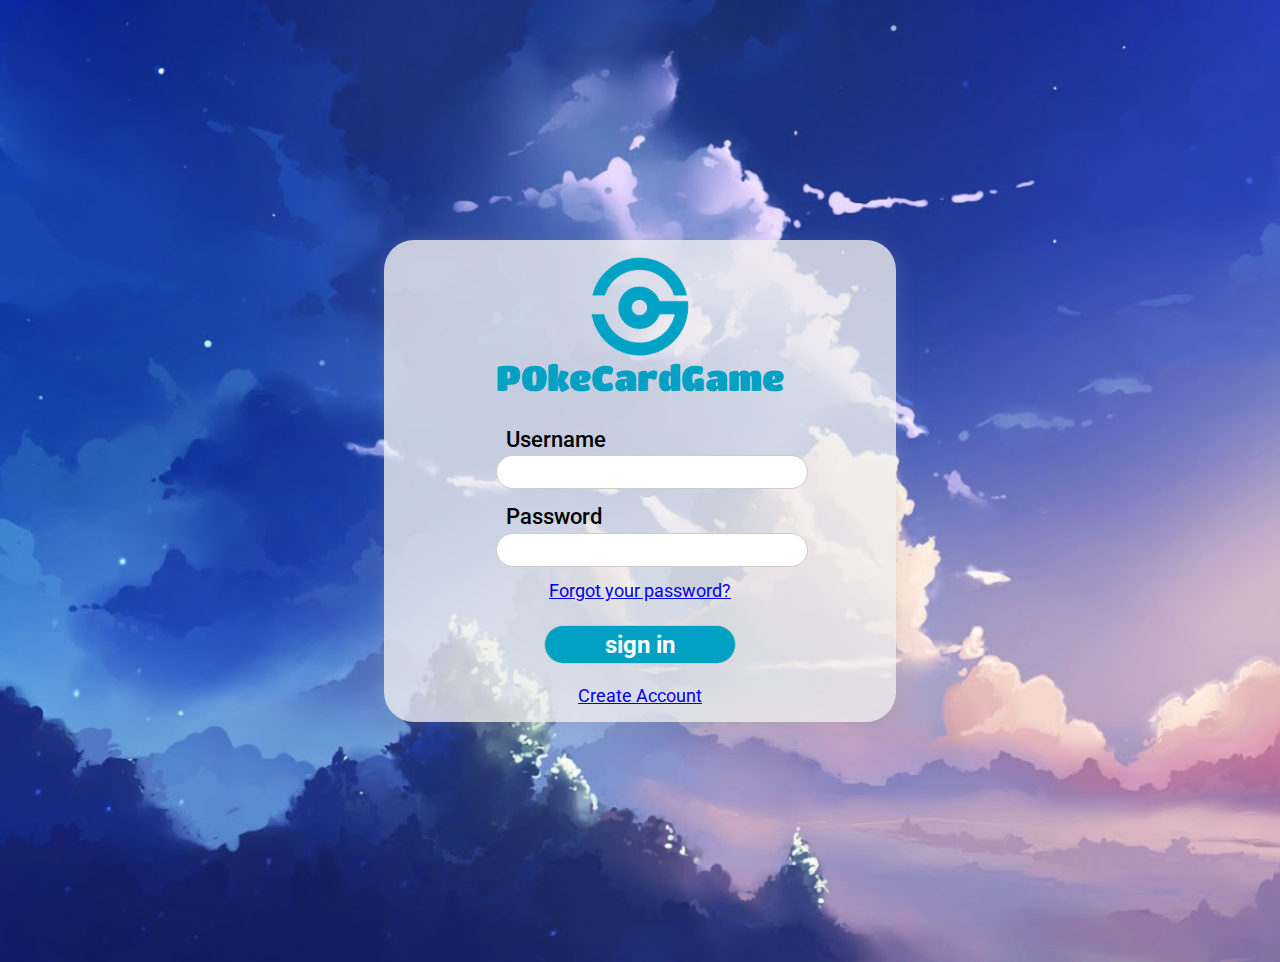
<file: site-cadastro/index.html>
<!DOCTYPE html>
<html lang="en">
<head>
    <meta charset="UTF-8">
    <meta http-equiv="X-UA-Compatible" content="IE=edge">
    <meta name="viewport" content="width=device-width, initial-scale=1.0">
    <link rel="stylesheet" href="./assets/css/reset.css">
    <link rel="stylesheet" href="./assets/css/style.css">
    <link rel="preconnect" href="https://fonts.googleapis.com">
    <link rel="preconnect" href="https://fonts.gstatic.com" crossorigin>
    <link href="https://fonts.googleapis.com/css2?family=Roboto:wght@100;300;400;500;700;900&display=swap" rel="stylesheet">
    <title>Login</title>
</head>
<body>
    <main>
        <div class="container">
            <div class="container__login">
                <img src="./assets/img/Logo.png" alt="">
                <h1>POkeCardGame</h1>
            </div>
            <label for="username">Username</label>
            <input type="text" name="username" id="username" required>
            <label for="password">Password</label>
            <input type="password" name="password" id="password" required>
            <a href="./forgot.html" id="forgot">Forgot your password?</a>
            <button type="submit" id="btn">sign in</button>
            <a href="./account.html">Create Account</a>
        </div>
    </main>
    <script src="./assets/js/script.js"></script>
</body>
</html>
</file>
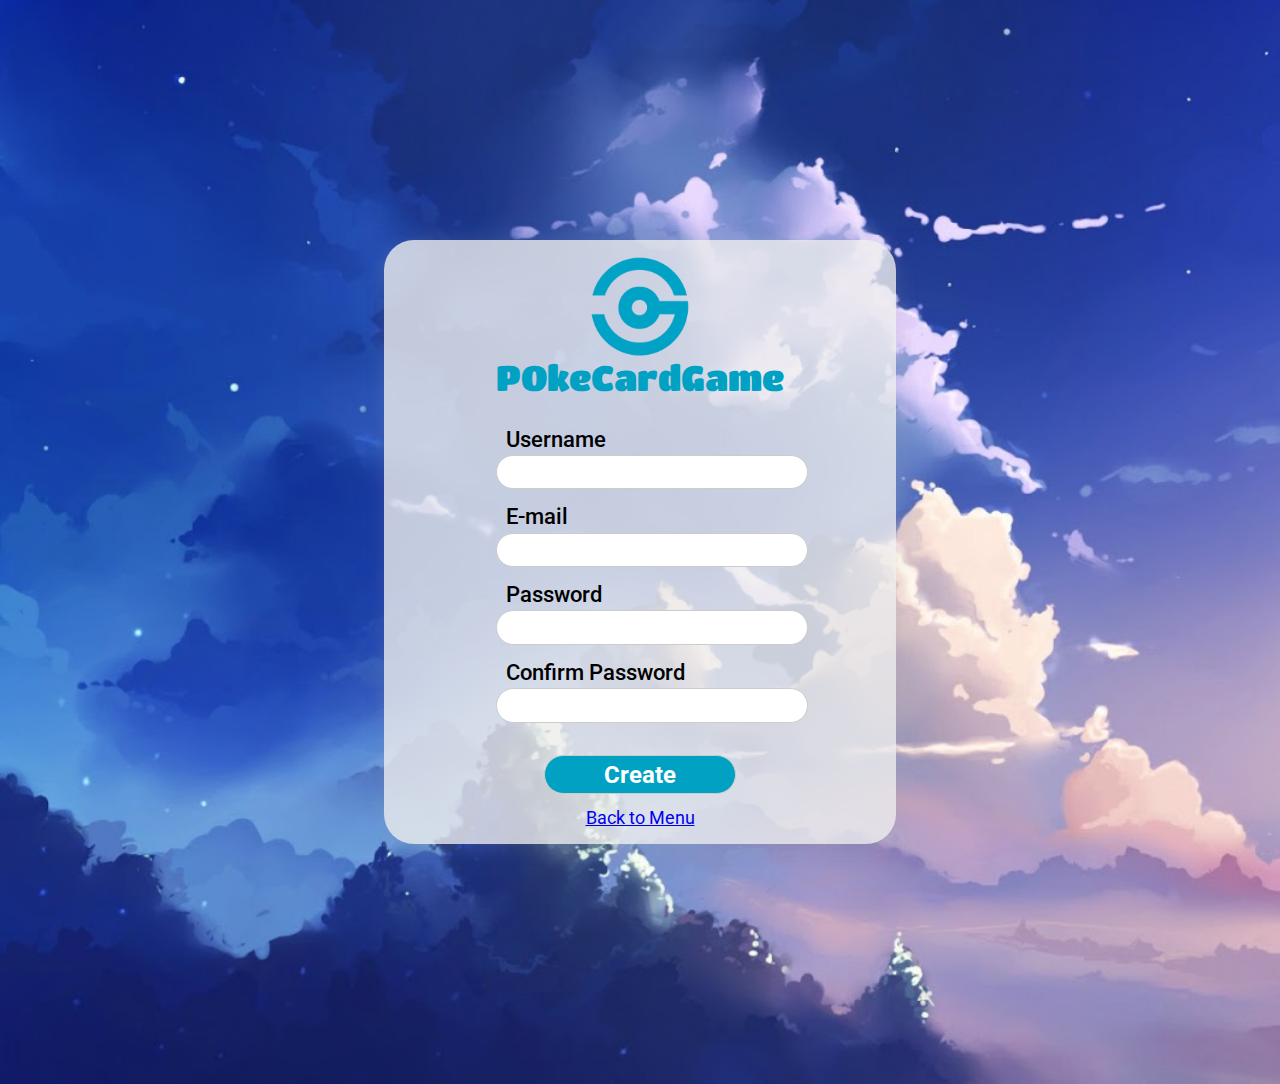
<file: site-cadastro/account.html>
<!DOCTYPE html>
<html lang="en">
<head>
    <meta charset="UTF-8">
    <meta http-equiv="X-UA-Compatible" content="IE=edge">
    <meta name="viewport" content="width=device-width, initial-scale=1.0">
    <link rel="stylesheet" href="./assets/css/reset.css">
    <link rel="stylesheet" href="./assets/css/account.css">
    <link rel="preconnect" href="https://fonts.googleapis.com">
    <link rel="preconnect" href="https://fonts.gstatic.com" crossorigin>
    <link href="https://fonts.googleapis.com/css2?family=Roboto:wght@100;300;400;500;700;900&display=swap" rel="stylesheet">
    <title>Create Account</title>
</head>
<body>
    <main>
        <div class="container">
            <div class="container__login">
                <img src="./assets/img/Logo.png" alt="">
                <h1>POkeCardGame</h1>
            </div>
            <label for="username">Username</label>
            <input type="text" name="username" id="username" required>
            <label for="email">E-mail</label>
            <input type="email" name="" id="">
            <label for="password">Password</label>
            <input type="password" name="password" id="password" required>
            <label for="confirm-password">Confirm Password</label>
            <input type="password" name="confirm-password" id="confirm-password" required>
            <button type="submit" id="btn">Create</button>
            <a href="./index.html">Back to Menu</a>
        </div>
    </main>
</body>
</html>
</file>
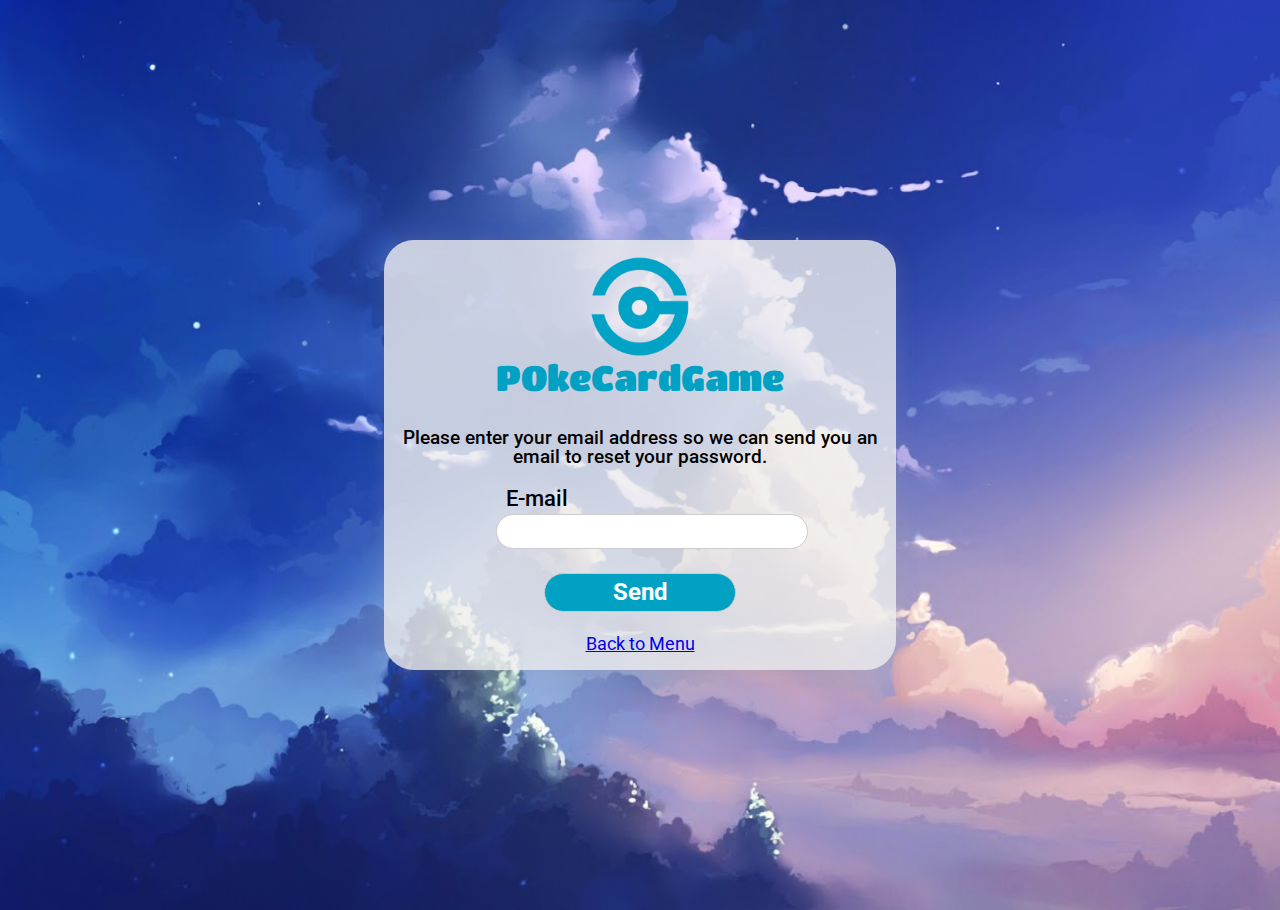
<file: site-cadastro/forgot.html>
<!DOCTYPE html>
<html lang="en">
<head>
    <meta charset="UTF-8">
    <meta http-equiv="X-UA-Compatible" content="IE=edge">
    <meta name="viewport" content="width=device-width, initial-scale=1.0">
    <link rel="stylesheet" href="./assets/css/reset.css">
    <link rel="stylesheet" href="./assets/css/forgot.css">
    <link rel="preconnect" href="https://fonts.googleapis.com">
    <link rel="preconnect" href="https://fonts.gstatic.com" crossorigin>
    <link href="https://fonts.googleapis.com/css2?family=Roboto:wght@100;300;400;500;700;900&display=swap" rel="stylesheet">
    <title>Forgot Password</title>
</head>
<body>
    <main>
        <div class="container">
            <div class="container__login">
                <img src="./assets/img/Logo.png" alt="">
                <h1>POkeCardGame</h1>
            </div>
            <p>Please enter your email address so we can send you an email to reset your password.</p>
            <label for="email">E-mail</label>
            <input type="email" name="" id="">

            <button type="submit" id="btn">Send</button>
            <a href="./index.html">Back to Menu</a>
        </div>
    </main>
</body>
</html>
</file>
<file: site-cadastro/assets/css/style.css>
@import url('https://fonts.googleapis.com/css2?family=Titan+One&display=swap');

* {
    font-family: 'Roboto', sans-serif;
}

body {
    background-image: url('../img/bg.jpg');
    background-repeat: repeat;
    background-size: cover;
}

.container {
    background-color: rgba(238, 237, 237, 0.8);
    display: flex;
    flex-direction: column;
    width: 30rem;
    margin: 15rem auto;
    text-align: center;
    border-radius: 30px;
    padding: 1rem;
    box-shadow: 2px 2px 20px rgba(160, 158, 158, 0.2);
}

.container__login img {
    width: 21%;
    color: #00a1c2;
}

.container__login h1 {
    font-size: 2.2rem;
    text-align: center;
    font-family: 'Titan One';
    margin: 0 0 2rem 0;
    color: #00a1c2;
}

.container label {
    text-align: left;
    font-size: 1.4rem;
    font-weight: 500;
    padding-left: 22%;
}

.container input:focus, textarea:focus, select:focus{
    outline: none;
}

.container input {
    text-align: center;
    font-size: 1.2rem;
    width: 60%;
    border-radius: 30px;
    border: 1px solid #ccc;
    padding: 0.3rem 0.7rem;
    margin: 0.3rem 0 1rem 6rem;
}

.container #btn {
    align-items: center;
    justify-content: center;
    text-align: center;
    font-size: 1.5rem;
    background-color: #00a1c2;
    color: white;
    font-weight: bold;
    width: 40%;
    border-radius: 30px;
    border: 1px solid #ccc;
    padding: 0.3rem 0.7rem;
    margin: 1.5rem 30%;
}

.container #btn:hover {
    border: 1px solid #00a1c2;
    background-color: #fff;
    color: #00a1c2;
    transition: 500ms;
}

.container a {
    font-size: 1.1rem;
}
</file>
<file: site-cadastro/assets/css/account.css>
@import url('https://fonts.googleapis.com/css2?family=Titan+One&display=swap');

* {
    font-family: 'Roboto', sans-serif;
}

body {
    background-image: url('../img/bg.jpg');
    background-repeat: repeat;
    background-size: cover;
}

.container {
    background-color: rgba(238, 237, 237, 0.8);
    display: flex;
    flex-direction: column;
    width: 30rem;
    margin: 15rem auto;
    text-align: center;
    border-radius: 30px;
    padding: 1rem;
    box-shadow: 2px 2px 20px rgba(160, 158, 158, 0.2);
}

.container__login img {
    width: 21%;
    color: #00a1c2;
}

.container__login h1 {
    font-size: 2.2rem;
    text-align: center;
    font-family: 'Titan One';
    margin: 0 0 2rem 0;
    color: #00a1c2;
}

.container label {
    text-align: left;
    font-size: 1.4rem;
    font-weight: 500;
    padding-left: 22%;
}

.container input:focus, textarea:focus, select:focus{
    outline: none;
}

.container input {
    text-align: center;
    font-size: 1.2rem;
    width: 60%;
    border-radius: 30px;
    border: 1px solid #ccc;
    padding: 0.3rem 0.7rem;
    margin: 0.3rem 0 1rem 6rem;
}

.container #forgot {
    margin-left: 32%;
    margin-top: -3%;
}

.container #btn {
    align-items: center;
    justify-content: center;
    text-align: center;
    font-size: 1.5rem;
    background-color: #00a1c2;
    color: white;
    font-weight: bold;
    width: 40%;
    border-radius: 30px;
    border: 1px solid #ccc;
    padding: 0.3rem 0.7rem;
    margin: 1rem 30%;
}

.container #btn:hover {
    border: 1px solid #00a1c2;
    background-color: #fff;
    color: #00a1c2;
    transition: 500ms;
}

.container a {
    font-size: 1.1rem;
}
</file>
<file: site-cadastro/assets/css/forgot.css>
@import url('https://fonts.googleapis.com/css2?family=Titan+One&display=swap');

* {
    font-family: 'Roboto', sans-serif;
}

body {
    background-image: url('../img/bg.jpg');
    background-repeat: repeat;
    background-size: cover;
}

.container {
    background-color: rgba(238, 237, 237, 0.8);
    display: flex;
    flex-direction: column;
    width: 30rem;
    margin: 15rem auto;
    text-align: center;
    border-radius: 30px;
    padding: 1rem;
    box-shadow: 2px 2px 20px rgba(160, 158, 158, 0.2);
}

.container__login img {
    width: 21%;
    color: #00a1c2;
}

.container__login h1 {
    font-size: 2.2rem;
    text-align: center;
    font-family: 'Titan One';
    margin: 0 0 2rem 0;
    color: #00a1c2;
}

.container p {
    font-size: 1.2rem;
    font-weight: 500;
    margin-bottom: 1.3rem;
}

.container label {
    text-align: left;
    font-size: 1.4rem;
    font-weight: 500;
    padding-left: 22%;
}

.container input:focus, textarea:focus, select:focus{
    outline: none;
}

.container input {
    text-align: center;
    font-size: 1.2rem;
    width: 60%;
    border-radius: 30px;
    border: 1px solid #ccc;
    padding: 0.3rem 0.7rem;
    margin: 0.3rem 0 0 6rem;
}

.container #btn {
    align-items: center;
    justify-content: center;
    text-align: center;
    font-size: 1.5rem;
    background-color: #00a1c2;
    color: white;
    font-weight: bold;
    width: 40%;
    border-radius: 30px;
    border: 1px solid #ccc;
    padding: 0.3rem 0.7rem;
    margin: 1.5rem 30%;
}

.container #btn:hover {
    border: 1px solid #00a1c2;
    background-color: #fff;
    color: #00a1c2;
    transition: 500ms;
}

.container a {
    font-size: 1.1rem;
}
</file>
